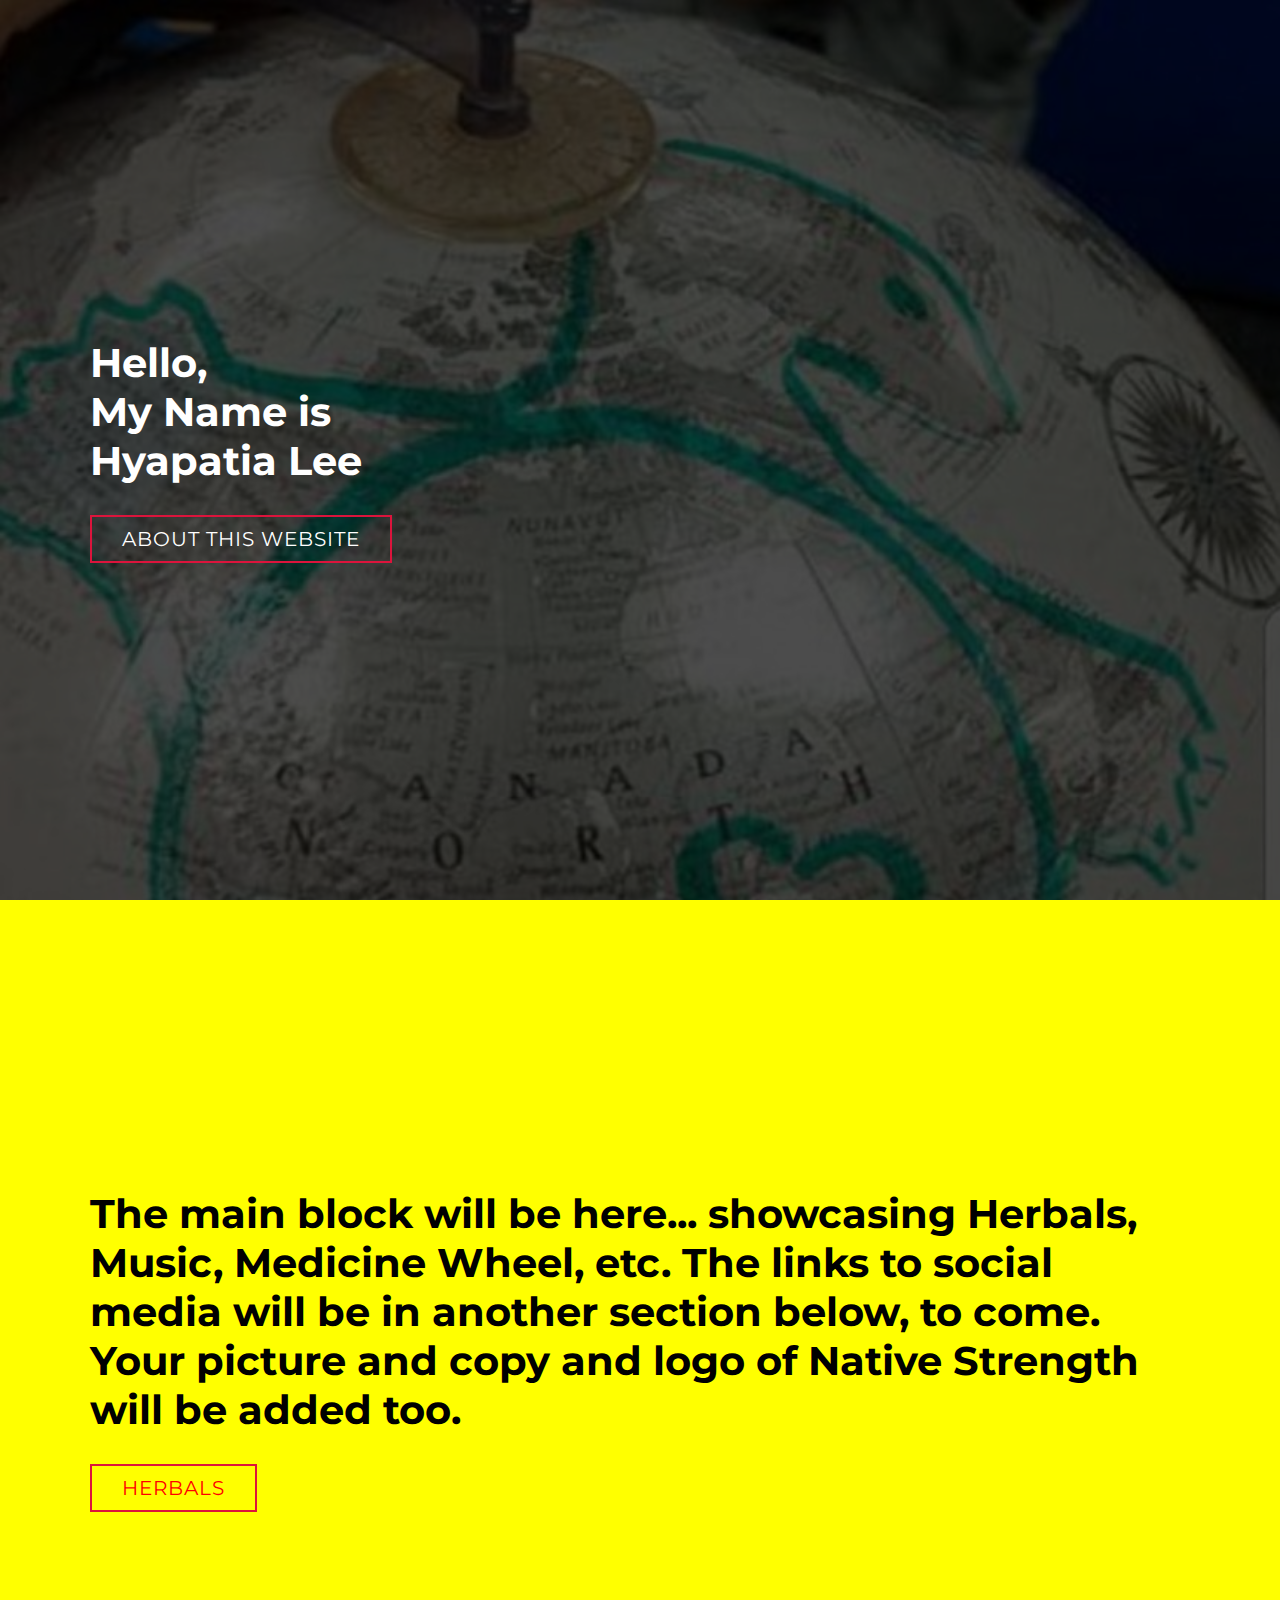
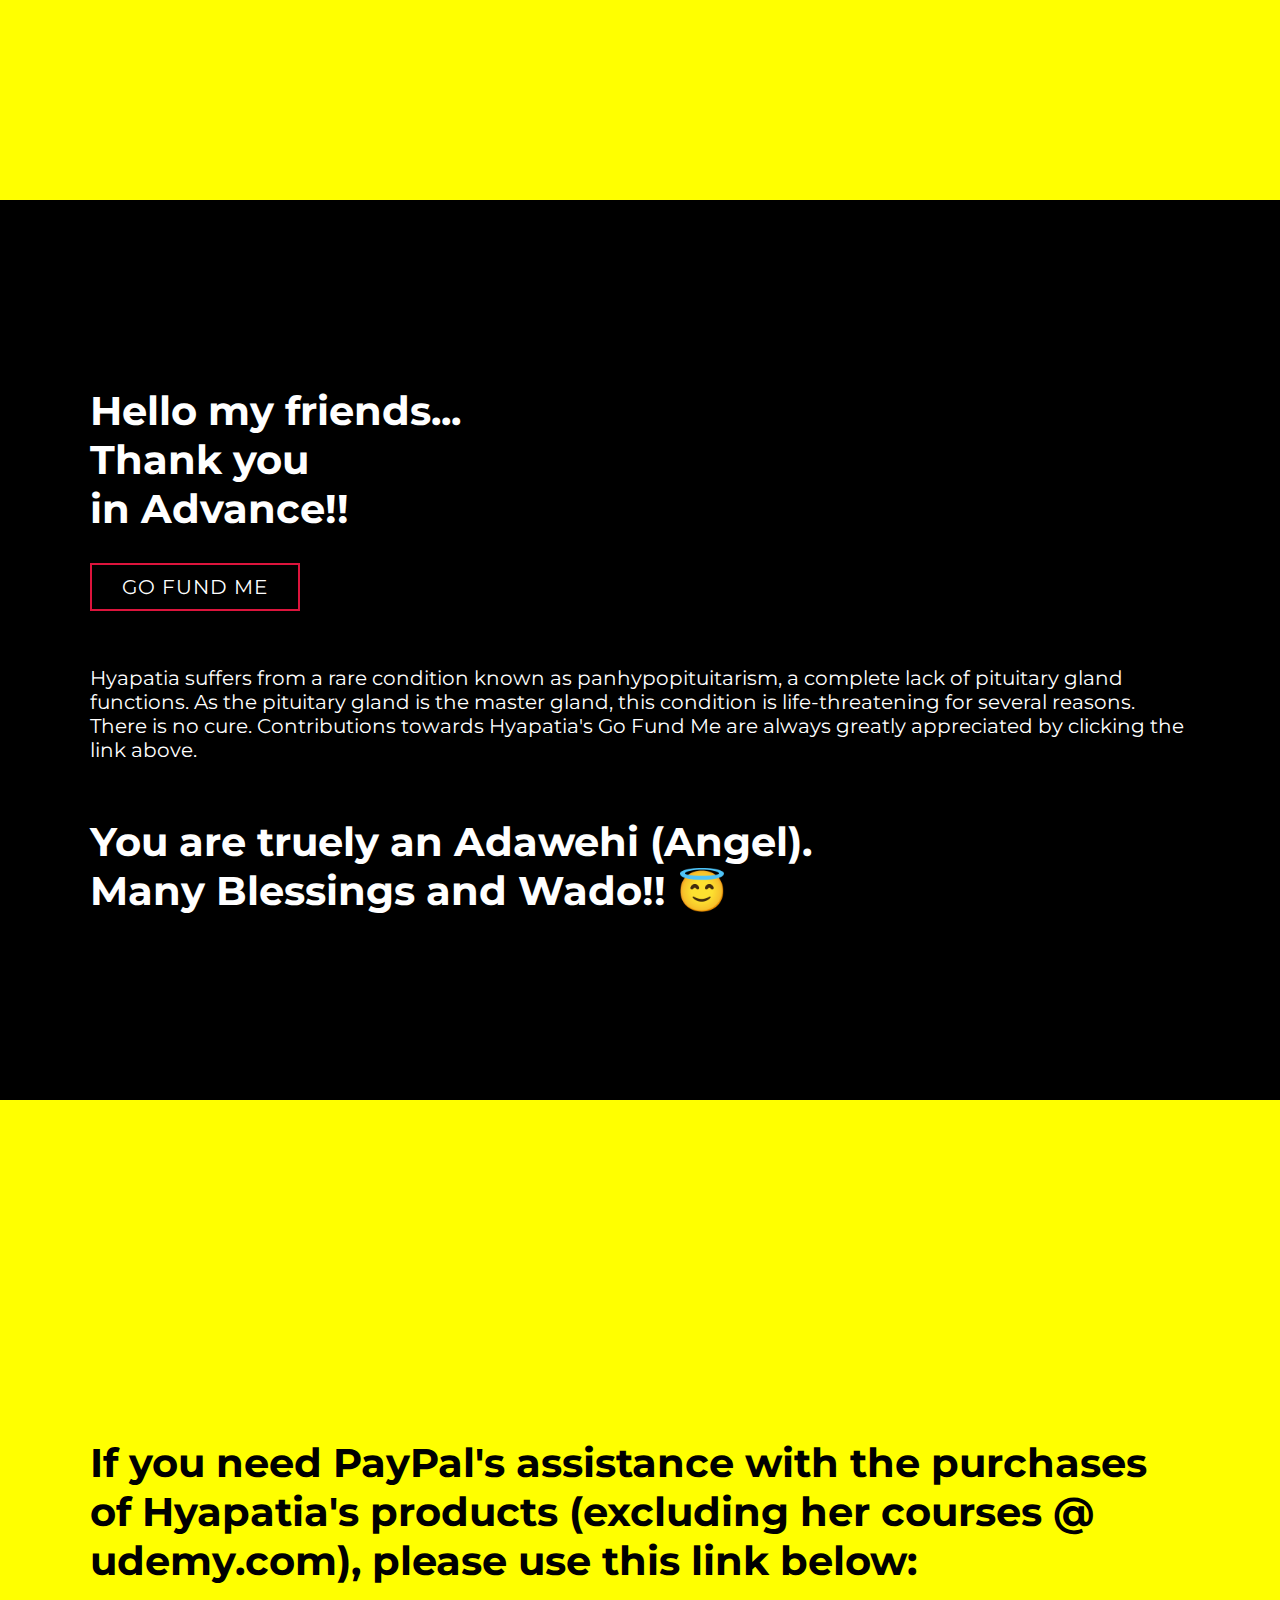
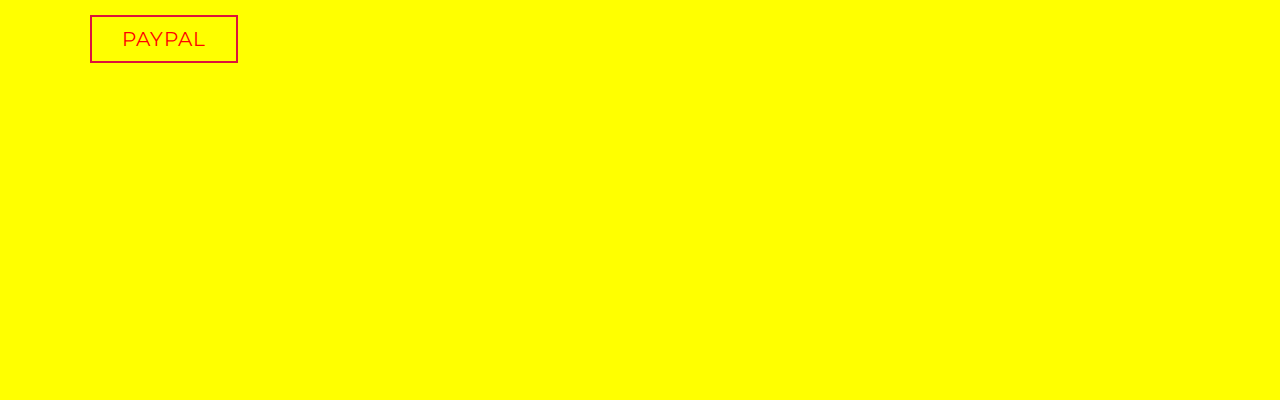
<file: index.html>
<!DOCTYPE html>
<html lang="en">
<head>
    <meta charset="UTF-8">
    <link rel="preconnect" href="https://fonts.googleapis.com"> 
<link rel="preconnect" href="https://fonts.gstatic.com" crossorigin> 
<link href="https://fonts.googleapis.com/css2?family=Montserrat:wght@300;400;700&display=swap" rel="stylesheet">

    <meta http-equiv="X-UA-Compatible" content="IE=edge">
    <meta name="viewport" content="width=device-width, initial-scale=1.0">
    <link rel="stylesheet" href="style.css">
    <title>Hyapatia Lee Website for Native Strength</title>
</head>
<body>

    <!-- hero area starts -->

<section id="hero">

    <div class="hero container">
        <div>
            <h1>Hello,</h1>
            <h1>My Name is</h1>
            <h1>Hyapatia Lee</h1>  
            <a href="about.html" type="button" class="cta">About This Website</a>
        </div>
    </div>

</section>

    <!-- hero area ends -->

        <!-- Main Block starts here -->

        <section id="PayPal">

            <div class="PayPal container3">
                <div>
                    <h1>The main block will be here... showcasing Herbals, Music, Medicine Wheel, etc.  The links to social media will be in another section below, to come. Your picture and copy and logo of Native Strength will be added too.
                    </h1>
                    <a href="#" type="button" class="cta">Herbals</a>
    
                </div>
            </div>
        
        </section>
    
        <!-- PayPal starts here -->


    <!-- gofund me starts here -->

    <section id="gofundme">

        <div class="gofundme container2">
            <div>
                <h1>Hello my friends...</h1>
                <h1>Thank you</h1> 
                <h1>in Advance!!</h1>  
                <a href="https://gofund.me/5465c59b" type="button" class="cta">Go Fund Me</a>
                <p class="gofundmetext">Hyapatia suffers from a rare condition known as panhypopituitarism, a complete lack of pituitary gland functions. As the pituitary gland is the master gland, this condition is life-threatening for several reasons. There is no cure. Contributions towards Hyapatia's Go Fund Me are always greatly appreciated by clicking the link above.</p>
                <h1 class="angel">You are truely an Adawehi (Angel).<br> Many Blessings and Wado!! 😇 </h1>

            </div>
        </div>
    
    </section>
    
    <!-- gofund me ends here -->
    
    <!-- PayPal starts here -->

    <section id="PayPal">

        <div class="PayPal container3">
            <div>
                <h1>If you need PayPal's assistance with the purchases of Hyapatia's products (excluding her courses @ udemy.com), please use this link below:
                </h1>
                <a href="https://www.paypal.com/paypalme/Hyapatia" type="button" class="cta">PayPal</a>

            </div>
        </div>
    
    </section>

    <!-- PayPal starts here -->


</body>
</html>
</file>
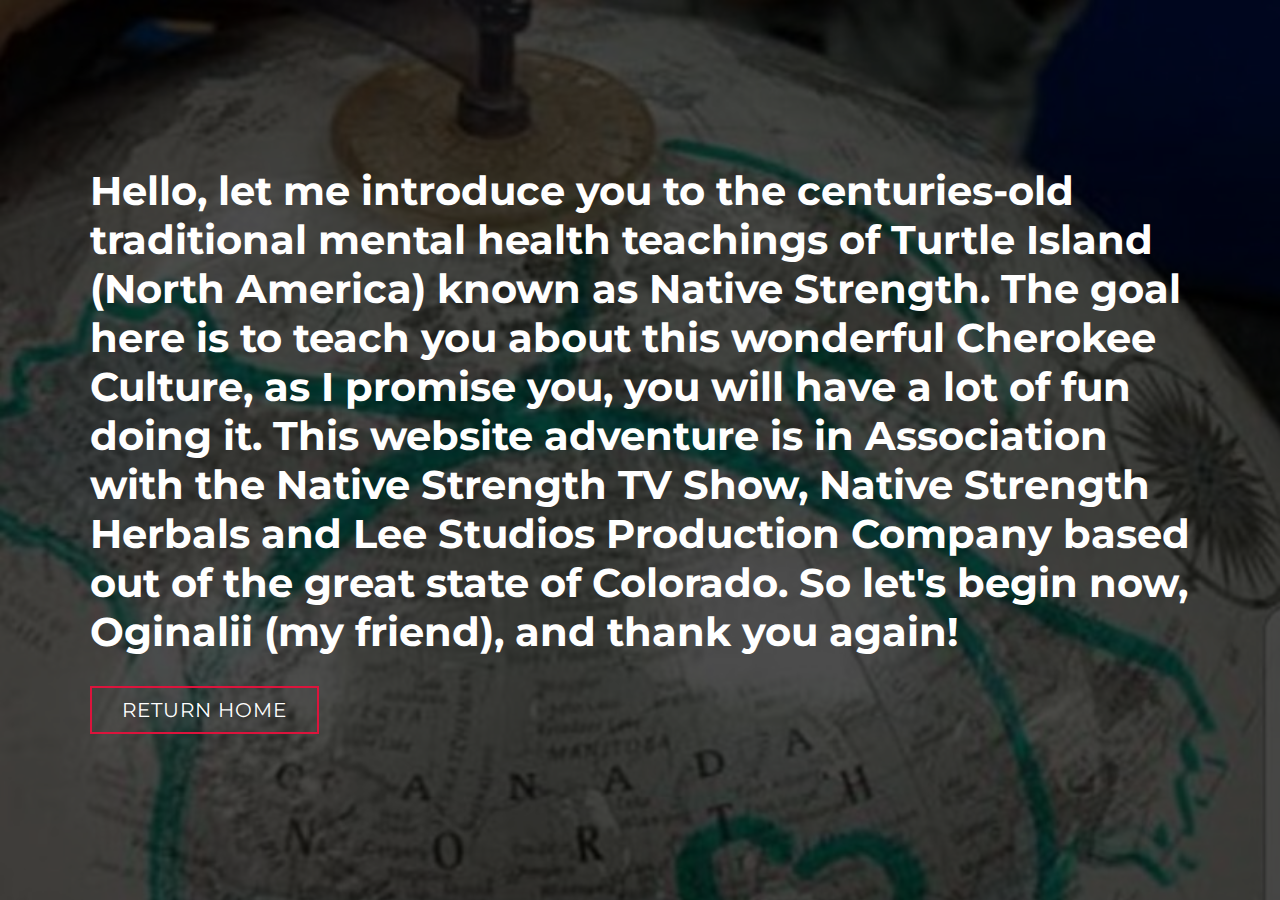
<file: about.html>
<!DOCTYPE html>
<html lang="en">
<head>
    <meta charset="UTF-8">
    <link rel="preconnect" href="https://fonts.googleapis.com"> 
<link rel="preconnect" href="https://fonts.gstatic.com" crossorigin> 
<link href="https://fonts.googleapis.com/css2?family=Montserrat:wght@300;400;700&display=swap" rel="stylesheet">

    <meta http-equiv="X-UA-Compatible" content="IE=edge">
    <meta name="viewport" content="width=device-width, initial-scale=1.0">
    <link rel="stylesheet" href="style.css">
    <title>Hyapatia Lee Website for Native Strength</title>
</head>
<body>

    <!-- hero area starts -->

<section id="hero">

    <div class="hero container">
        <div>
            <h1>Hello, let me introduce you to the centuries-old traditional mental health teachings of Turtle Island (North America) known as Native Strength. The goal here is to teach you about this wonderful Cherokee Culture, as I promise you, you will have a lot of fun doing it. This website adventure is in Association with the Native Strength TV Show, Native Strength Herbals and Lee Studios Production Company based out of the great state of Colorado. So let's begin now, Oginalii (my friend), and thank you again!</h1>
            <a href="index.html" type="button" class="cta">Return Home</a>
        </div>
    </div>

</section>

    <!-- hero area ends -->




</body>
</html>
</file>
<file: style.css>
*{
    padding: 0;
    margin: 0;
    box-sizing: border-box;
}

html{

  font-size: 10px;  
  font-family: 'Montserrat', sans-serif ;
}

a{
    text-decoration: none;
}

.container{

    min-height: 100vh ;
    width: 100%;
    display: flex;
    align-items: center;
    justify-content: center;
}

#hero{

    background-image: url(images/turtleIsland1.jpg);
    background-size: cover;
    background-position: top left;
    position: relative;
    z-index: 1;
}

#hero::after{

content:'';
position: absolute;
left: 0;
top: 0;
height: 100%;
width: 100%;
background-color:black;
opacity: .7;
z-index: -1;

}

#hero .hero {

    max-width: 1200px;
    margin: 0 auto;
    padding: 0 50px;
    justify-content: flex-start;
}

#hero h1{

    display: block;
    width: fit-content;
    font-size: 4rem;
    position:relative;
    color: white;
}


#hero h1 span{

    position: absolute;
    top: 0;
    left: 0;
    height: 100%;
    width: 0;
    background-color: crimson;
    animation: text_reveal_box 1s ease;
    animation-delay: 1s;
}

#hero .cta{

    display: inline-block;
    padding: 10px 30px;
    color: white;
    background-color: transparent;
    border: 2px solid crimson;
    font-size: 2rem;
    text-transform: uppercase;
    letter-spacing: .1rem;
    margin-top:30px;
    transition: .3s ease;
    transition-property: background-color, color;

}

#hero .cta:hover{

    color: white;
    background-color: crimson;
}


/* new container starts heres */

.container2{

    min-height: 100vh ;
    width: 100%;
    display: flex;
    align-items: center;
    justify-content: center;
}

#gofundme{

background-color: black;    
background-size: cover;
background-position: top left;
position: relative;
z-index: 1;
}



#gofundme .gofundme {

    max-width: 1200px;
    margin: 0 auto;
    padding: 0 50px;
    justify-content: flex-start;
}

#gofundme h1{

    display: block;
    width: fit-content;
    font-size: 4rem;
    position:relative;
    color: white;
}


#gofundme .cta{

    display: inline-block;
    padding: 10px 30px;
    color: white;
    background-color: transparent;
    border: 2px solid crimson;
    font-size: 2rem;
    text-transform: uppercase;
    letter-spacing: .1rem;
    margin-top:30px;
    transition: .3s ease;
    transition-property: background-color, color;

}

#gofundme .cta:hover{

    color: white;
    background-color: crimson;
}

.gofundmetext{

    color: white;
    font-size: 20px;
    margin-top: 55px;
}

.angel{

    margin-top: 55px;
}



/* end of section */



/* new container starts heres */

.container3{

    min-height: 100vh ;
    width: 100%;
    display: flex;
    align-items: center;
    justify-content: center;
}

#PayPal{

background-color: yellow;    
background-size: cover;
background-position: top left;
position: relative;
z-index: 1;
}



#PayPal .PayPal {

    max-width: 1200px;
    margin: 0 auto;
    padding: 0 50px;
    justify-content: flex-start;
}

#PayPal h1{

    display: block;
    width: fit-content;
    font-size: 4rem;
    position:relative;
    color: black;
}


#PayPal .cta{

    display: inline-block;
    padding: 10px 30px;
    color: red;
    background-color: transparent;
    border: 2px solid crimson;
    font-size: 2rem;
    text-transform: uppercase;
    letter-spacing: .1rem;
    margin-top:30px;
    transition: .3s ease;
    transition-property: background-color, color;

}

#PayPal .cta:hover{

    color: black;
    background-color: crimson;
}

.PayPal{

    color: red;
    font-size: 20px;
    margin-top: 55px;
}

.angel{

    margin-top: 55px;
}



/* end of section */






/* start of media queries for mobile, tablet and small desktop below */


@media (max-width:320px) {



}

@media (min-width:321px) and (max-width:767px) {


}

@media (min-width:768px) and (max-width:1096px) {


}

/* end of media queries for mobile, tablet and small desktop below */
</file>
